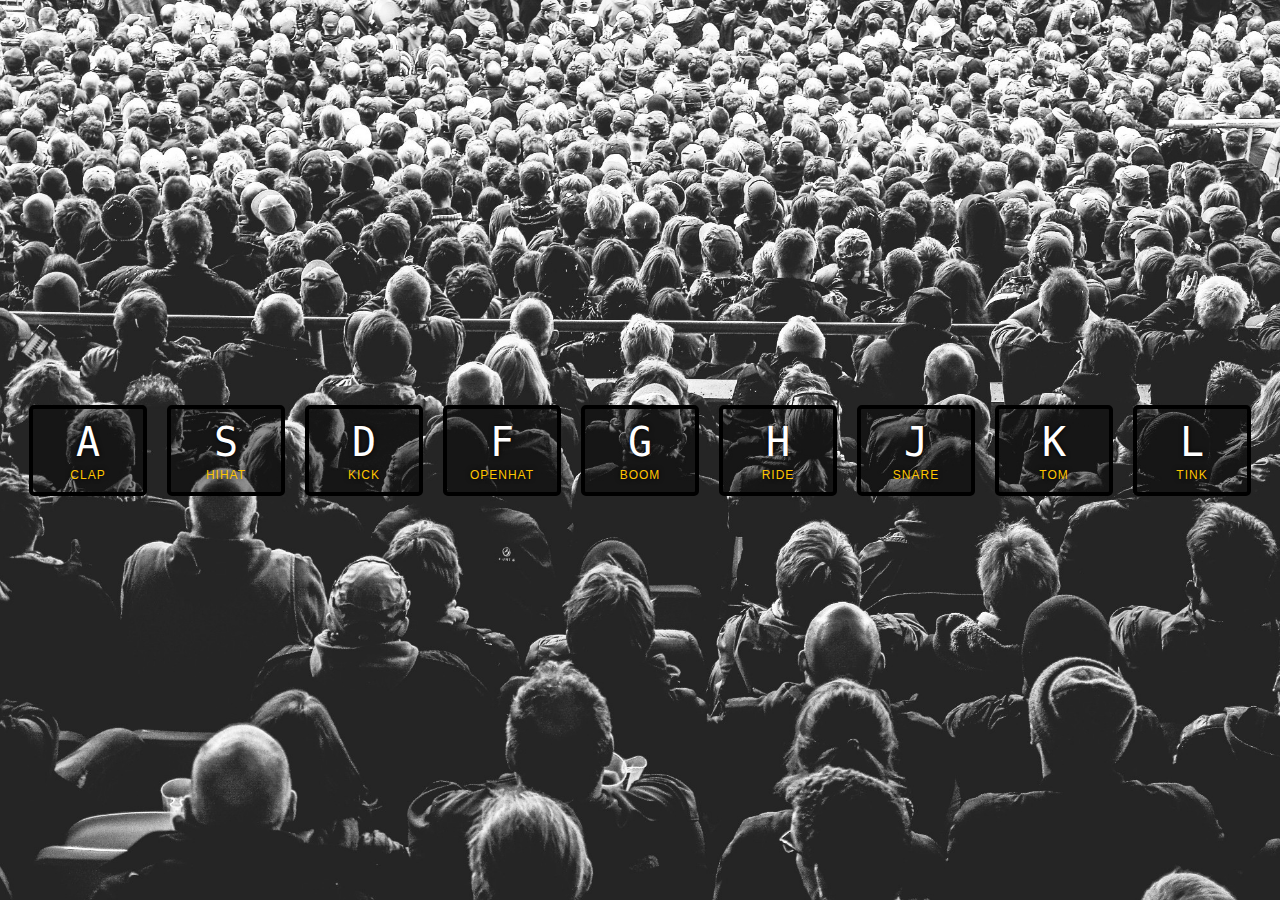
<file: 01_JS_Drum_Kit/index.html>
<!DOCTYPE html>
<html lang="en">
  <head>
    <meta charset="UTF-8" />
    <meta name="viewport" content="width=device-width, initial-scale=1.0" />
    <title>JS Drum Kit</title>
    <link rel="stylesheet" href="style.css" />
  </head>
  <body>
    <div class="keys">
      <div data-key="65" class="key">
        <kbd>A</kbd>
        <span class="sound">clap</span>
      </div>
      <div data-key="83" class="key">
        <kbd>S</kbd>
        <span class="sound">hihat</span>
      </div>
      <div data-key="68" class="key">
        <kbd>D</kbd>
        <span class="sound">kick</span>
      </div>
      <div data-key="70" class="key">
        <kbd>F</kbd>
        <span class="sound">openhat</span>
      </div>
      <div data-key="71" class="key">
        <kbd>G</kbd>
        <span class="sound">boom</span>
      </div>
      <div data-key="72" class="key">
        <kbd>H</kbd>
        <span class="sound">ride</span>
      </div>
      <div data-key="74" class="key">
        <kbd>J</kbd>
        <span class="sound">snare</span>
      </div>
      <div data-key="75" class="key">
        <kbd>K</kbd>
        <span class="sound">tom</span>
      </div>
      <div data-key="76" class="key">
        <kbd>L</kbd>
        <span class="sound">tink</span>
      </div>
    </div>

    <audio data-key="65" src="sounds/clap.wav"></audio>
    <audio data-key="83" src="sounds/hihat.wav"></audio>
    <audio data-key="68" src="sounds/kick.wav"></audio>
    <audio data-key="70" src="sounds/openhat.wav"></audio>
    <audio data-key="71" src="sounds/boom.wav"></audio>
    <audio data-key="72" src="sounds/ride.wav"></audio>
    <audio data-key="74" src="sounds/snare.wav"></audio>
    <audio data-key="75" src="sounds/tom.wav"></audio>
    <audio data-key="76" src="sounds/tink.wav"></audio>

    <script src="drum.js"></script>
  </body>
</html>
</file>
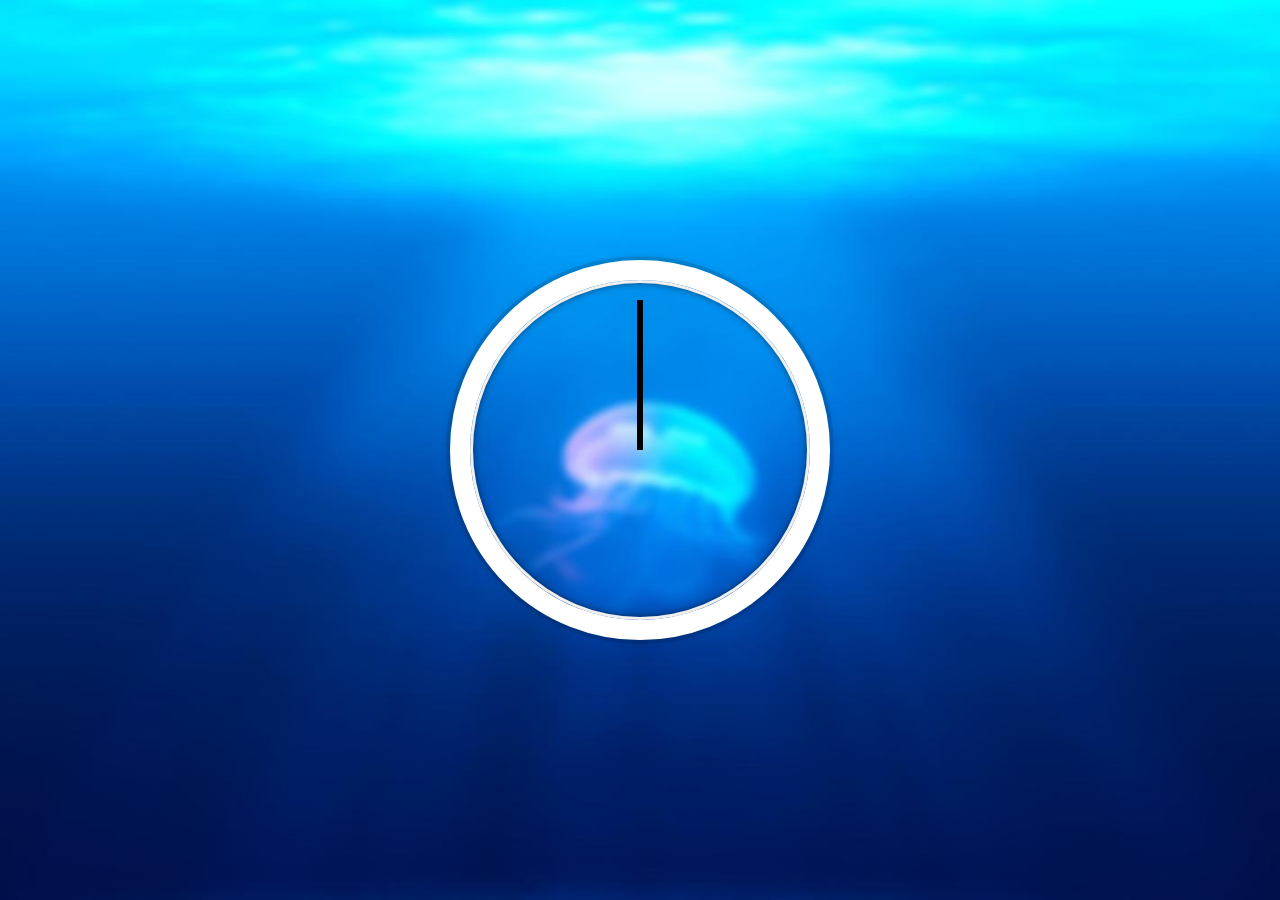
<file: 02_JS_and_CSS_Clock/index.html>
<!DOCTYPE html>
<html lang="pt-br">
  <head>
    <meta charset="UTF-8" />
    <meta name="viewport" content="width=device-width, initial-scale=1.0" />
    <title>JS + CSS Clock</title>
    <link rel="stylesheet" href="style.css" />
  </head>
  <body>
    <div class="clock">
      <div class="clock-face">
        <div class="hand hour-hand"></div>
        <div class="hand min-hand"></div>
        <div class="hand second-hand"></div>
      </div>
    </div>

    <script src="clock.js"></script>
  </body>
</html>
</file>
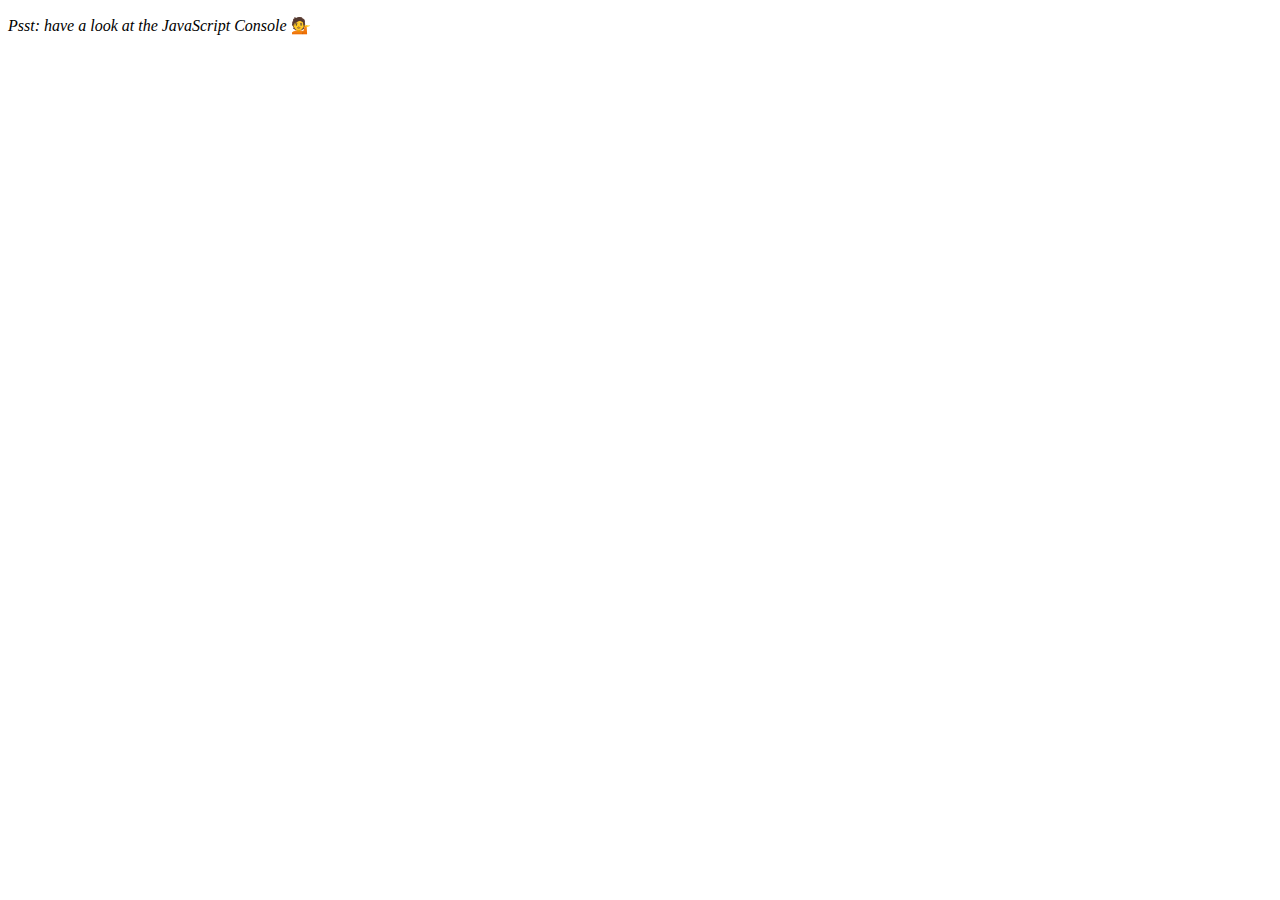
<file: 04_Array_Cardio_Day_01/index.html>
<!DOCTYPE html>
<html lang="pt-br">
  <head>
    <meta charset="UTF-8" />
    <meta name="viewport" content="width=device-width, initial-scale=1.0" />
    <title>Array Cardio</title>
  </head>
  <body>
    <p><em>Psst: have a look at the JavaScript Console</em> 💁</p>

    <script src="array.js"></script>
  </body>
</html>
</file>
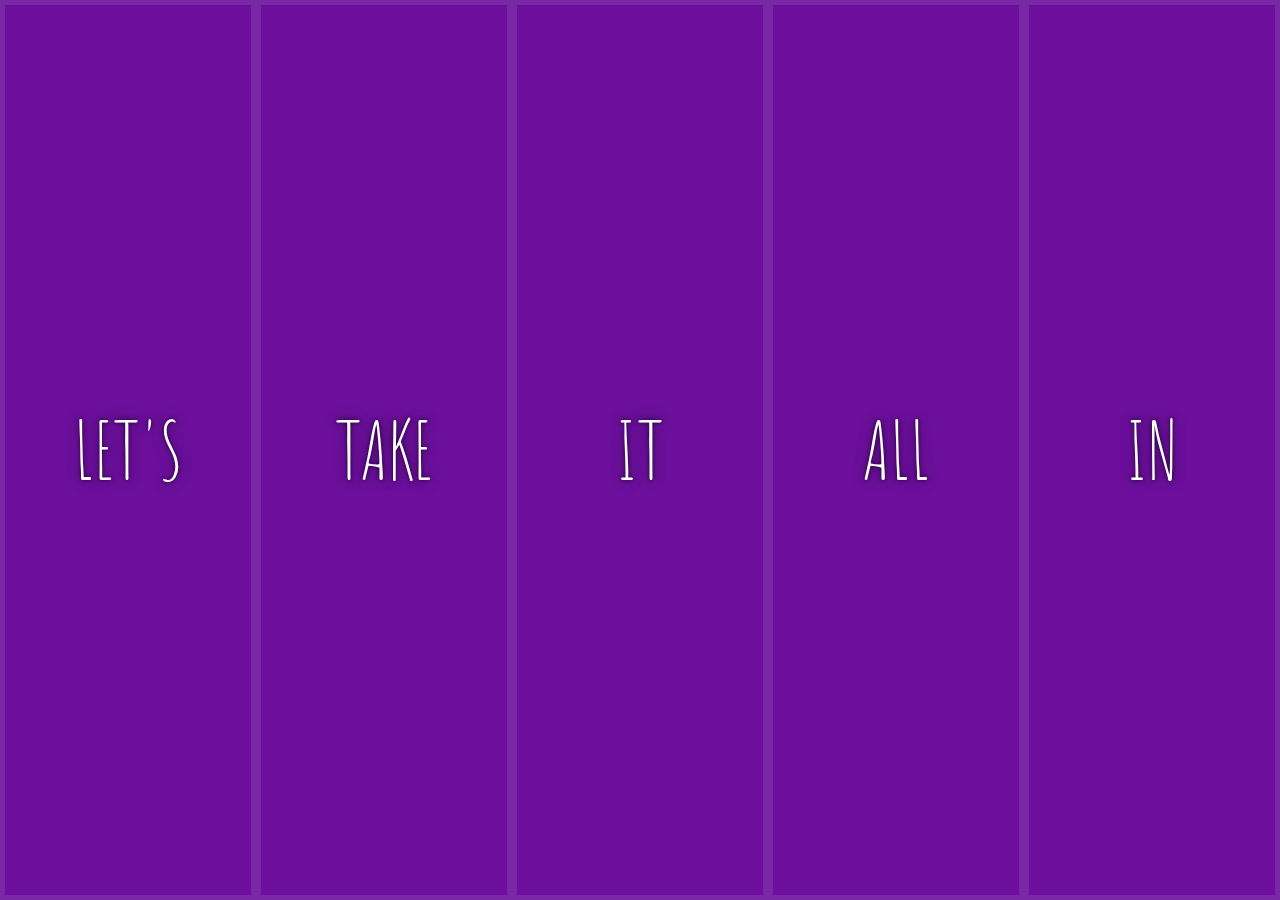
<file: 05_Flex_Panel_Galery/index.html>
<!DOCTYPE html>
<html lang="en">
  <head>
    <meta charset="UTF-8" />
    <meta name="viewport" content="width=device-width, initial-scale=1.0" />
    <title>Flex Panel Galery</title>
    <link
      href="https://fonts.googleapis.com/css?family=Amatic+SC"
      rel="stylesheet"
      type="text/css"
    />
    <link rel="stylesheet" href="style.css" />
  </head>
  <body>
    <div class="panels">
      <div class="panel panel1">
        <p>Hey</p>
        <p>Let's</p>
        <p>Dance</p>
      </div>

      <div class="panel panel2">
        <p>Give</p>
        <p>Take</p>
        <p>Receive</p>
      </div>

      <div class="panel panel3">
        <p>Experience</p>
        <p>It</p>
        <p>Today</p>
      </div>

      <div class="panel panel4">
        <p>Give</p>
        <p>All</p>
        <p>You can</p>
      </div>

      <div class="panel panel5">
        <p>Life</p>
        <p>In</p>
        <p>Motion</p>
      </div>
    </div>
    <script src="galery.js"></script>
  </body>
</html>
</file>
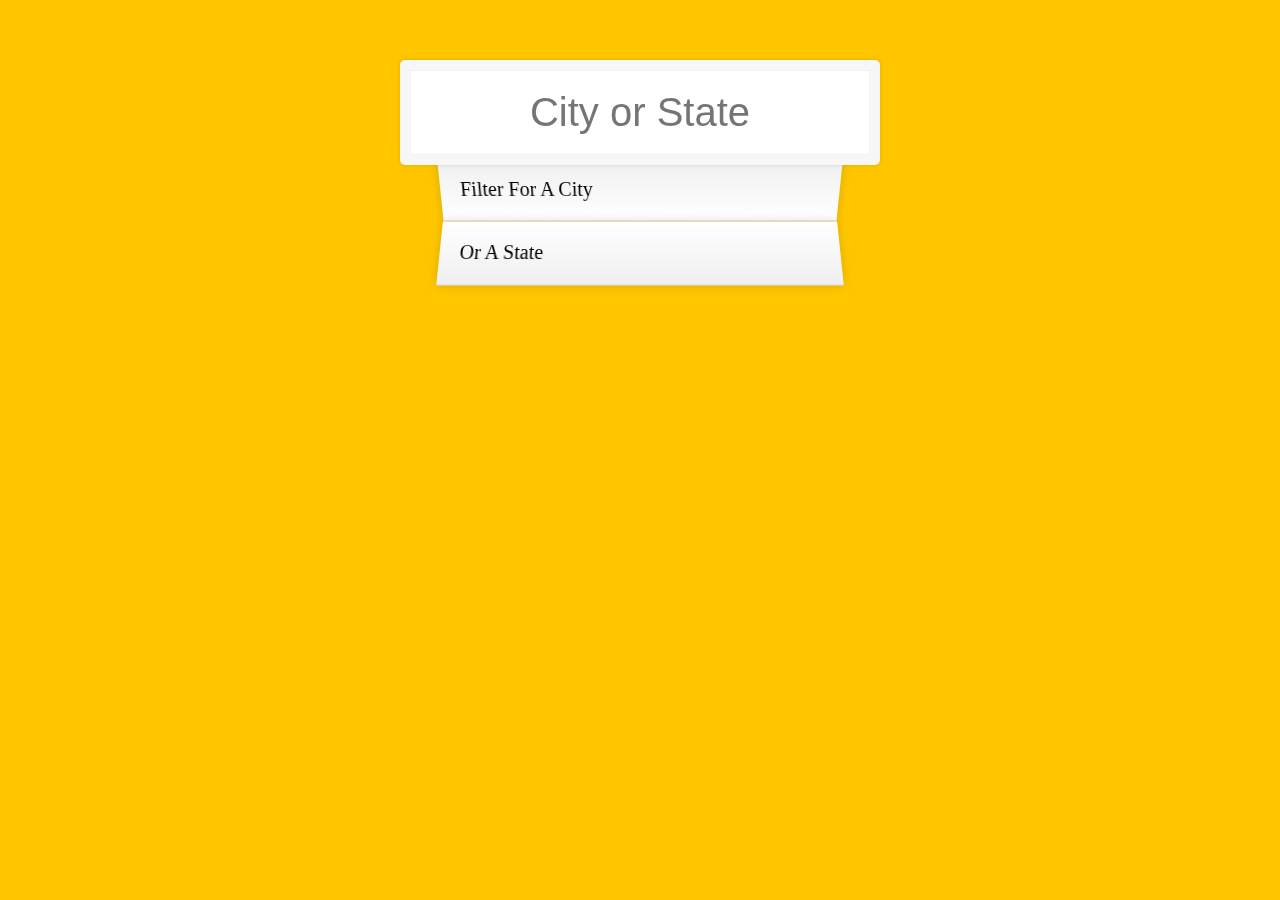
<file: 06_Ajax_Type_Ahead/index.html>
<!DOCTYPE html>
<html lang="en">
  <head>
    <meta charset="UTF-8" />
    <title>Type Ahead 👀</title>
    <link rel="stylesheet" href="style.css" />
  </head>
  <body>
    <form class="search-form">
      <input type="text" class="search" placeholder="City or State" />
      <ul class="suggestions">
        <li>Filter for a city</li>
        <li>or a state</li>
      </ul>
    </form>
    <script src="script.js"></script>
  </body>
</html>
</file>
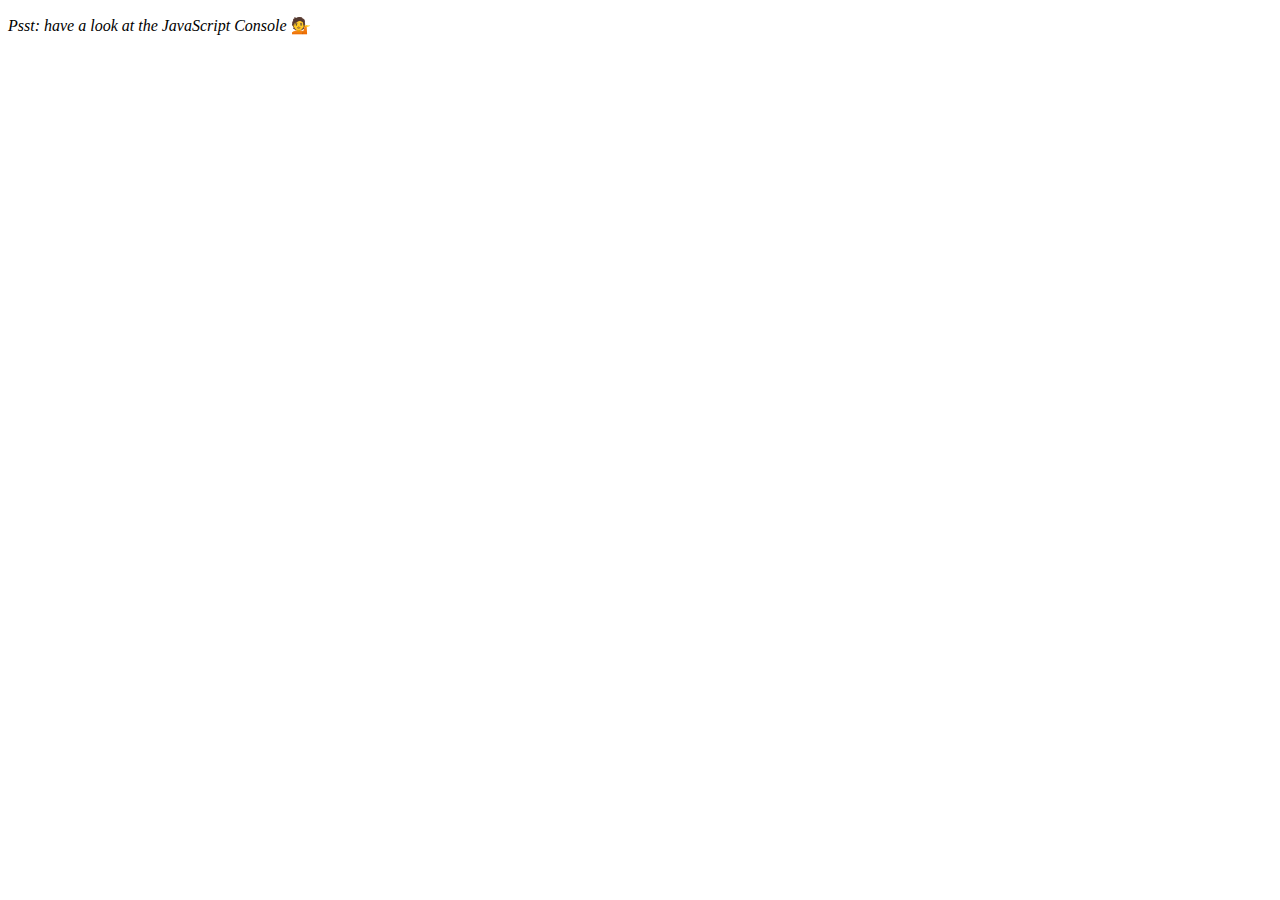
<file: 07_Array_Cardio_Day_02/index.html>
<!DOCTYPE html>
<html lang="en">
  <head>
    <meta charset="UTF-8" />
    <title>Array Cardio 💪💪</title>
  </head>
  <body>
    <p><em>Psst: have a look at the JavaScript Console</em> 💁</p>
    <script src="script.js"></script>
  </body>
</html>
</file>
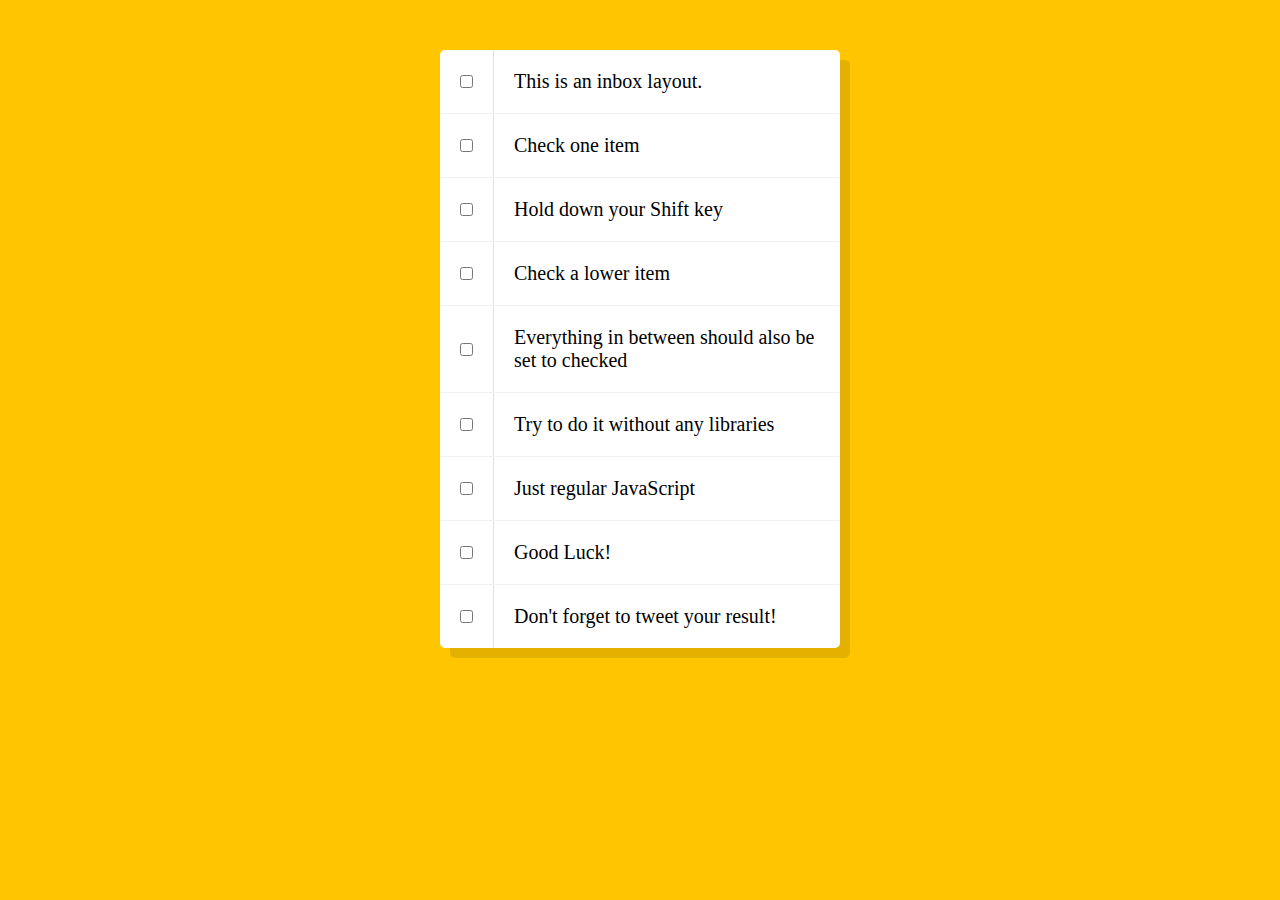
<file: 10_Hold_Shif_And_Check_Checkboxes/index.html>
<!DOCTYPE html>
<html lang="en">
  <head>
    <meta charset="UTF-8" />
    <meta name="viewport" content="width=device-width, initial-scale=1.0" />
    <title>Hold Shift to Check Multiple Checkboxes</title>

    <link rel="stylesheet" href="style.css" />
  </head>
  <body>
    <div class="inbox">
      <div class="item">
        <input type="checkbox" />
        <p>This is an inbox layout.</p>
      </div>
      <div class="item">
        <input type="checkbox" />
        <p>Check one item</p>
      </div>
      <div class="item">
        <input type="checkbox" />
        <p>Hold down your Shift key</p>
      </div>
      <div class="item">
        <input type="checkbox" />
        <p>Check a lower item</p>
      </div>
      <div class="item">
        <input type="checkbox" />
        <p>Everything in between should also be set to checked</p>
      </div>
      <div class="item">
        <input type="checkbox" />
        <p>Try to do it without any libraries</p>
      </div>
      <div class="item">
        <input type="checkbox" />
        <p>Just regular JavaScript</p>
      </div>
      <div class="item">
        <input type="checkbox" />
        <p>Good Luck!</p>
      </div>
      <div class="item">
        <input type="checkbox" />
        <p>Don't forget to tweet your result!</p>
      </div>
    </div>

    <script src="scripts.js"></script>
  </body>
</html>
</file>
<file: 01_JS_Drum_Kit/style.css>
html {
  font-size: 10px;
  background: url(img/spectators.jpg) bottom center;
  background-size: cover;
}

body,
html {
  margin: 0;
  padding: 0;
  font-family: sans-serif;
}

.keys {
  display: flex;
  flex: 1;
  min-height: 100vh;
  align-items: center;
  justify-content: center;
}

.key {
  border: 0.4rem solid black;
  border-radius: 0.5rem;
  margin: 1rem;
  font-size: 1.5rem;
  padding: 1rem 0.5rem;
  transition: all 0.07s ease;
  width: 10rem;
  text-align: center;
  color: white;
  background: rgba(0, 0, 0, 0.4);
  text-shadow: 0 0 0.5rem black;
}

.playing {
  transform: scale(1.1);
  border-color: #ffc600;
  box-shadow: 0 0 1rem #ffc600;
}

kbd {
  display: block;
  font-size: 4rem;
}

.sound {
  font-size: 1.2rem;
  text-transform: uppercase;
  letter-spacing: 0.1rem;
  color: #ffc600;
}
</file>
<file: 02_JS_and_CSS_Clock/style.css>
html {
  background: #018ded url(img/bg.jpg);
  background-size: cover;
  font-family: "helvetica neue";
  text-align: center;
  font-size: 10px;
}

body {
  margin: 0;
  font-size: 2rem;
  display: flex;
  min-height: 100vh;
  align-items: center;
}

.clock {
  width: 30rem;
  height: 30rem;
  border: 20px solid white;
  border-radius: 50%;
  margin: 50px auto;
  position: relative;
  padding: 2rem;
  box-shadow: 0 0 0 4px rgba(0, 0, 0, 0.1), inset 0 0 0 3px #efefef,
    inset 0 0 10px black, 0 0 10px rgba(0, 0, 0, 0.2);
}

.clock-face {
  position: relative;
  width: 100%;
  height: 100%;
  transform: translateY(-3px); /* conta a altura dos ponteiros do relogio */
}

.hand {
  width: 50%;
  height: 6px;
  background: black;
  position: absolute;
  top: 50%;
  transform-origin: 100%;
  transform: rotate(90deg);
  transition: all 0.05s;
  transition-timing-function: cubic-bezier(0.1, 2.7, 0.58, 1);
}
</file>
<file: 05_Flex_Panel_Galery/style.css>
html {
  box-sizing: border-box;
  background: #ffc600;
  font-family: "helvetica neue";
  font-size: 20px;
  font-weight: 200;
}

body {
  margin: 0;
}

*,
*:before,
*:after {
  box-sizing: inherit;
}

.panels {
  min-height: 100vh;
  overflow: hidden;
  display: flex;
}

.panel {
  background: #6b0f9c;
  box-shadow: inset 0 0 0 5px rgba(255, 255, 255, 0.1);
  color: white;
  text-align: center;
  align-items: center;
  /* Safari transitionend event.propertyName === flex */
  /* Chrome + FF transitionend event.propertyName === flex-grow */
  transition: font-size 0.7s cubic-bezier(0.61, -0.19, 0.7, -0.11),
    flex 0.7s cubic-bezier(0.61, -0.19, 0.7, -0.11), background 0.2s;
  font-size: 20px;
  background-size: cover;
  background-position: center;
  flex: 1; /* redistribui o espaço sobrando igualmente entre os filhos */
  justify-content: center;
  align-items: center;
  display: flex;
  flex-direction: column;
}

.panel1 {
  background-image: url(https://source.unsplash.com/gYl-UtwNg_I/1500x1500);
}
.panel2 {
  background-image: url(https://source.unsplash.com/rFKUFzjPYiQ/1500x1500);
}
.panel3 {
  background-image: url(https://images.unsplash.com/photo-1465188162913-8fb5709d6d57?ixlib=rb-0.3.5&q=80&fm=jpg&crop=faces&cs=tinysrgb&w=1500&h=1500&fit=crop&s=967e8a713a4e395260793fc8c802901d);
}
.panel4 {
  background-image: url(https://source.unsplash.com/ITjiVXcwVng/1500x1500);
}
.panel5 {
  background-image: url(https://source.unsplash.com/3MNzGlQM7qs/1500x1500);
}

/* Flex Children */
.panel > * {
  margin: 0;
  width: 100%;
  transition: transform 0.5s;
  flex: 1 0 auto;
  display: flex;
  justify-content: center;
  align-items: center;
}

.panel > *:first-child {
  transform: translateY(-100%);
}
.panel.open-active > *:first-child {
  transform: translateY(0);
}
.panel > *:last-child {
  transform: translateY(100%);
}
.panel.open-active > *:last-child {
  transform: translateY(0);
}

.panel p {
  text-transform: uppercase;
  font-family: "Amatic SC", cursive;
  text-shadow: 0 0 4px rgba(0, 0, 0, 0.72), 0 0 14px rgba(0, 0, 0, 0.45);
  font-size: 2em;
}

.panel p:nth-child(2) {
  font-size: 4em;
}

.panel.open {
  flex: 5; /*  o elemento terá 5x mais espaço que os outros */
  font-size: 40px;
}
</file>
<file: 06_Ajax_Type_Ahead/style.css>
html {
  box-sizing: border-box;
  background: #ffc600;
  font-family: "helvetica neue";
  font-size: 20px;
  font-weight: 200;
}

*,
*:before,
*:after {
  box-sizing: inherit;
}

input {
  width: 100%;
  padding: 20px;
}

.search-form {
  max-width: 400px;
  margin: 50px auto;
}

input.search {
  margin: 0;
  text-align: center;
  outline: 0;
  border: 10px solid #f7f7f7;
  width: 120%;
  left: -10%;
  position: relative;
  top: 10px;
  z-index: 2;
  border-radius: 5px;
  font-size: 40px;
  box-shadow: 0 0 5px rgba(0, 0, 0, 0.12), inset 0 0 2px rgba(0, 0, 0, 0.19);
}

.suggestions {
  margin: 0;
  padding: 0;
  position: relative;
  /*perspective: 20px;*/
}

.suggestions li {
  background: white;
  list-style: none;
  border-bottom: 1px solid #d8d8d8;
  box-shadow: 0 0 10px rgba(0, 0, 0, 0.14);
  margin: 0;
  padding: 20px;
  transition: background 0.2s;
  display: flex;
  justify-content: space-between;
  text-transform: capitalize;
}

.suggestions li:nth-child(even) {
  transform: perspective(100px) rotateX(3deg) translateY(2px) scale(1.001);
  background: linear-gradient(to bottom, #ffffff 0%, #efefef 100%);
}

.suggestions li:nth-child(odd) {
  transform: perspective(100px) rotateX(-3deg) translateY(3px);
  background: linear-gradient(to top, #ffffff 0%, #efefef 100%);
}

span.population {
  font-size: 15px;
}

.hl {
  background: #ffc600;
}
</file>
<file: 10_Hold_Shif_And_Check_Checkboxes/style.css>
html {
  font-family: sans-serif;
  background: #ffc600;
}

.inbox {
  max-width: 400px;
  margin: 50px auto;
  background: white;
  border-radius: 5px;
  box-shadow: 10px 10px 0 rgba(0, 0, 0, 0.1);
}

.item {
  display: flex;
  align-items: center;
  border-bottom: 1px solid #f1f1f1;
}

.item:last-child {
  border-bottom: 0;
}

input:checked + p {
  background: #f9f9f9;
  text-decoration: line-through;
}

input[type="checkbox"] {
  margin: 20px;
}

p {
  margin: 0;
  padding: 20px;
  transition: background 0.2s;
  flex: 1;
  font-family: "helvetica neue";
  font-size: 20px;
  font-weight: 200;
  border-left: 1px solid #d1e2ff;
}
</file>
